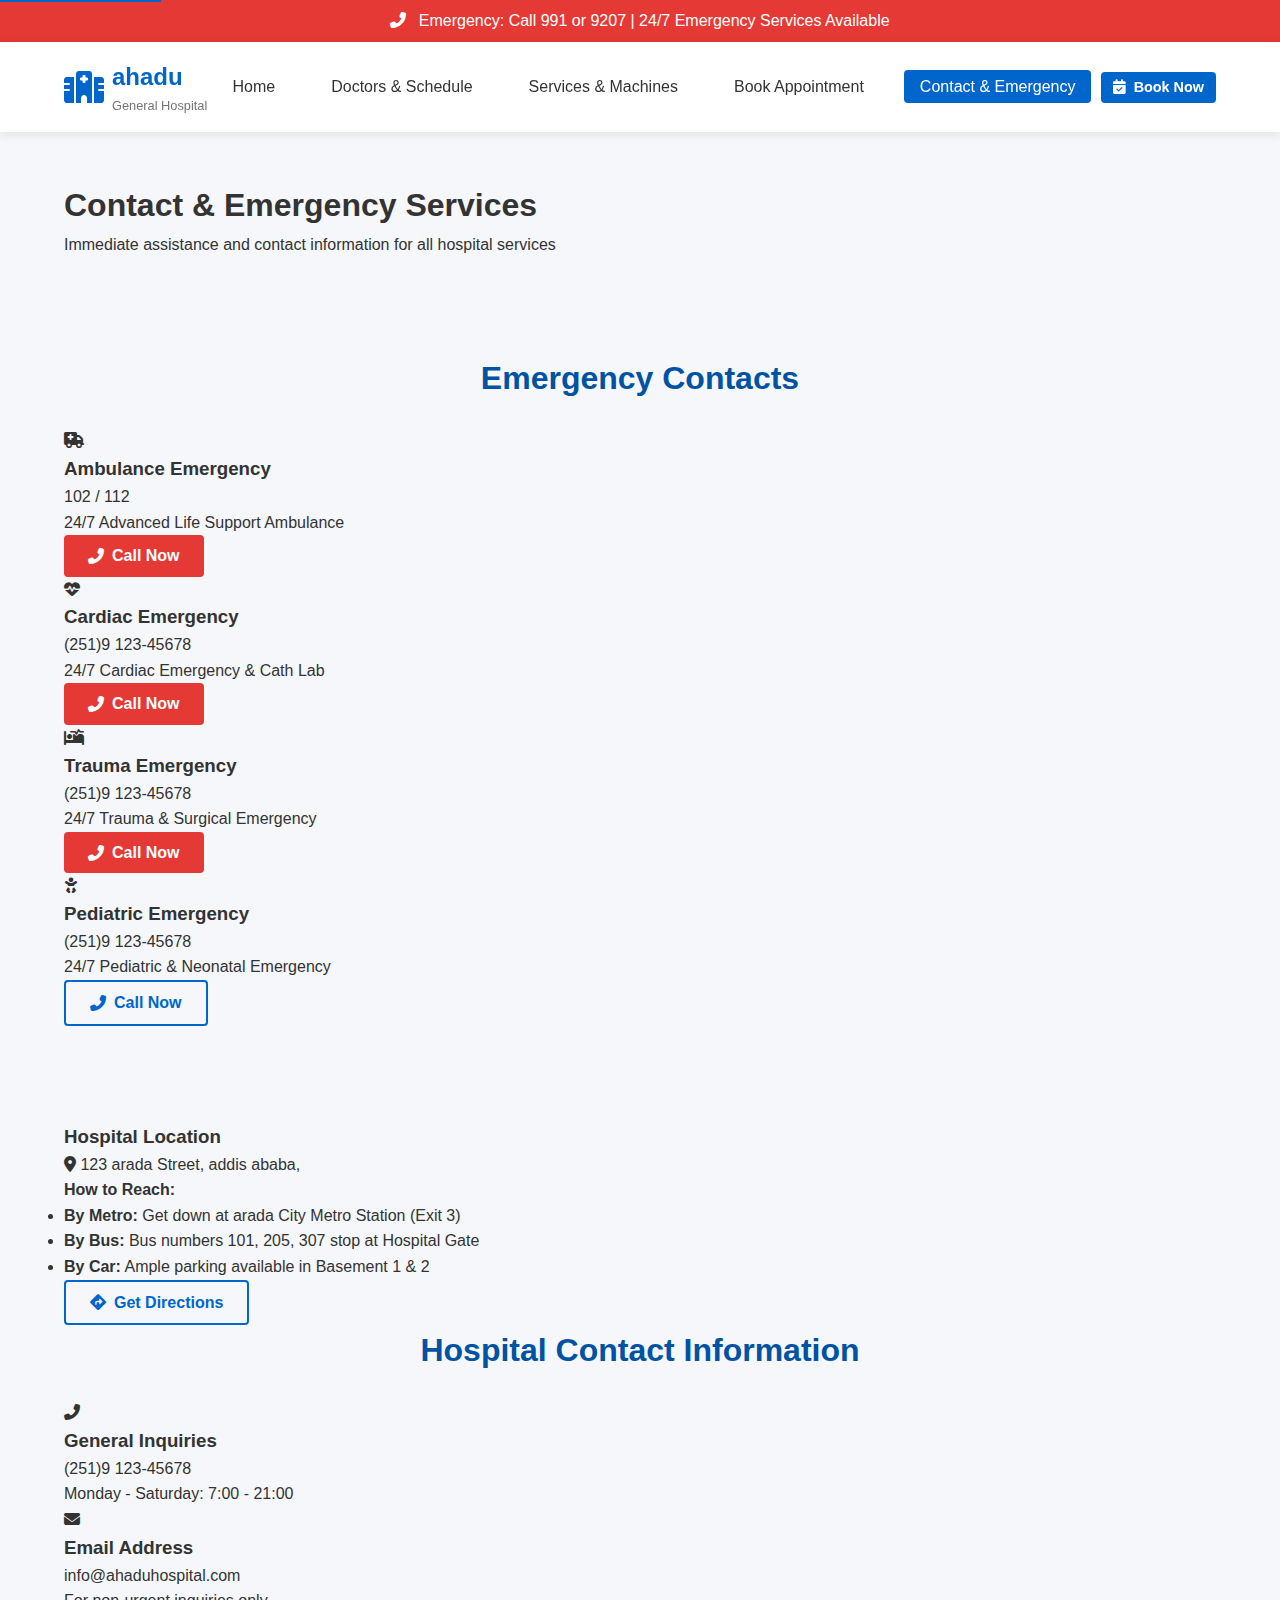
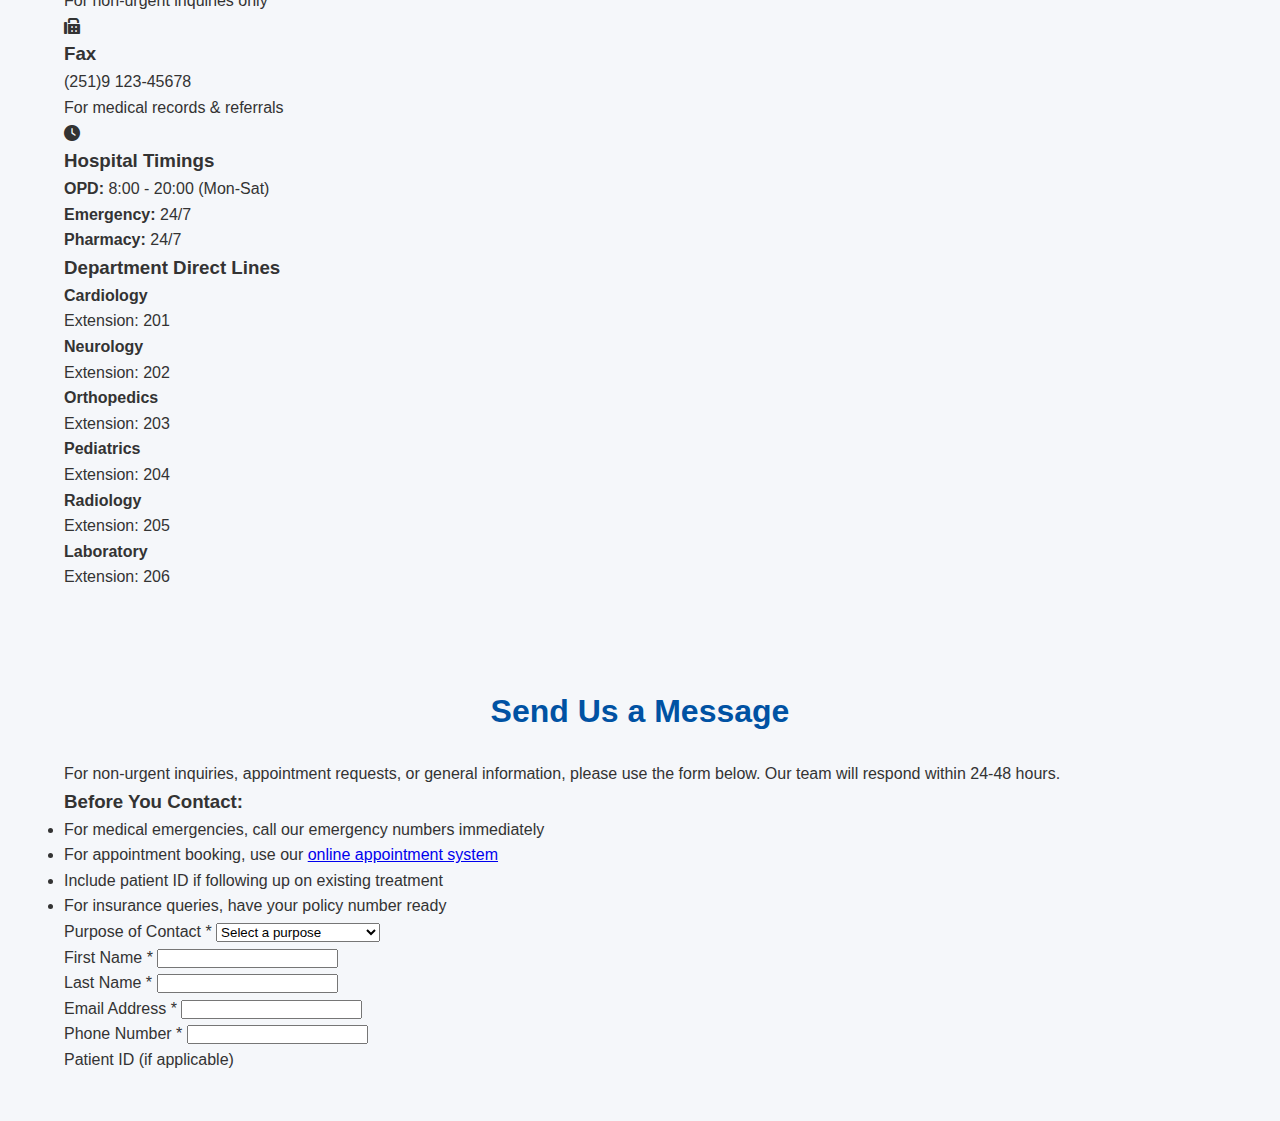
<file: contact.html>
<!DOCTYPE html>
<html lang="en">
<head>
    <meta charset="UTF-8">
    <meta name="viewport" content="width=device-width, initial-scale=1.0">
    <title>Contact & Emergency | ahadu General Hospital</title>
    <link rel="stylesheet" href="css/style.css">
    <link rel="stylesheet" href="css/responsive.css">
    <link rel="stylesheet" href="https://cdnjs.cloudflare.com/ajax/libs/font-awesome/6.4.0/css/all.min.css">
</head>
<body>
    <a href="#main-content" class="skip-link">Skip to main content</a>
    
    <!-- Emergency Banner -->
    <div class="emergency-banner">
        <div class="container">
            <p><i class="fas fa-phone-alt"></i> Emergency: Call 991 or 9207 | 24/7 Emergency Services Available</p>
        </div>
    </div>
    
    <header class="header">
        <div class="container">
            <nav class="nav" aria-label="Main navigation">
                <a href="index.html" class="logo">
                    <i class="fas fa-hospital-alt"></i>
                    <div class="logo-text">
                        <span class="logo-main">ahadu</span>
                        <span class="logo-sub">General Hospital</span>
                    </div>
                </a>
                
                <button class="menu-toggle" aria-label="Toggle menu" aria-expanded="false">
                    <span class="hamburger"></span>
                </button>
                
                <ul class="nav-menu">
                    <li><a href="index.html" class="nav-link">Home</a></li>
                    <li><a href="doctors.html" class="nav-link">Doctors & Schedule</a></li>
                    <li><a href="services.html" class="nav-link">Services & Machines</a></li>
                    <li><a href="appointments.html" class="nav-link">Book Appointment</a></li>
                    <li><a href="contact.html" class="nav-link active">Contact & Emergency</a></li>
                </ul>
                
                <div class="header-actions">
                    <a href="appointments.html" class="btn btn-primary btn-small">
                        <i class="fas fa-calendar-check"></i> Book Now
                    </a>
                </div>
            </nav>
        </div>
    </header>

    <main id="main-content">
        <!-- Contact Header -->
        <section class="page-header emergency-header">
            <div class="container">
                <h1>Contact & Emergency Services</h1>
                <p>Immediate assistance and contact information for all hospital services</p>
            </div>
        </section>

        <!-- Emergency Contacts -->
        <section class="emergency-contacts">
            <div class="container">
                <h2>Emergency Contacts</h2>
                <div class="emergency-grid">
                    <div class="emergency-contact-card critical">
                        <div class="emergency-icon">
                            <i class="fas fa-ambulance"></i>
                        </div>
                        <h3>Ambulance Emergency</h3>
                        <p class="emergency-number">102 / 112</p>
                        <p>24/7 Advanced Life Support Ambulance</p>
                        <a href="tel:102" class="btn btn-emergency">
                            <i class="fas fa-phone-alt"></i> Call Now
                        </a>
                    </div>
                    
                    <div class="emergency-contact-card critical">
                        <div class="emergency-icon">
                            <i class="fas fa-heartbeat"></i>
                        </div>
                        <h3>Cardiac Emergency</h3>
                        <p class="emergency-number">(251)9 123-45678</p>
                        <p>24/7 Cardiac Emergency & Cath Lab</p>
                        <a href="tel:0912345678" class="btn btn-emergency">
                            <i class="fas fa-phone-alt"></i> Call Now
                        </a>
                    </div>
                    
                    <div class="emergency-contact-card critical">
                        <div class="emergency-icon">
                            <i class="fas fa-procedures"></i>
                        </div>
                        <h3>Trauma Emergency</h3>
                        <p class="emergency-number">(251)9 123-45678</p>
                        <p>24/7 Trauma & Surgical Emergency</p>
                        <a href="tel:0912345678" class="btn btn-emergency">
                            <i class="fas fa-phone-alt"></i> Call Now
                        </a>
                    </div>
                    
                    <div class="emergency-contact-card">
                        <div class="emergency-icon">
                            <i class="fas fa-baby"></i>
                        </div>
                        <h3>Pediatric Emergency</h3>
                        <p class="emergency-number">(251)9 123-45678</p>
                        <p>24/7 Pediatric & Neonatal Emergency</p>
                        <a href="tel:0912345678" class="btn btn-secondary">
                            <i class="fas fa-phone-alt"></i> Call Now
                        </a>
                    </div>
                </div>
            </div>
        </section>

        <!-- Hospital Information -->
        <section class="hospital-information">
            <div class="container">
                <div class="info-content">
                    <div class="info-map">
                        <div class="map-container">
                            <div class="map-placeholder">
                                <h3>Hospital Location</h3>
                                <p><i class="fas fa-map-marker-alt"></i> 123 arada Street, addis ababa, </p>
                                <div class="map-directions">
                                    <h4>How to Reach:</h4>
                                    <ul>
                                        <li><strong>By Metro:</strong> Get down at arada City Metro Station (Exit 3)</li>
                                        <li><strong>By Bus:</strong> Bus numbers 101, 205, 307 stop at Hospital Gate</li>
                                        <li><strong>By Car:</strong> Ample parking available in Basement 1 & 2</li>
                                    </ul>
                                </div>
                                <a href="#" class="btn btn-secondary">
                                    <i class="fas fa-directions"></i> Get Directions
                                </a>
                            </div>
                        </div>
                    </div>
                    
                    <div class="info-details">
                        <h2>Hospital Contact Information</h2>
                        
                        <div class="contact-details">
                            <div class="contact-item">
                                <div class="contact-icon">
                                    <i class="fas fa-phone-alt"></i>
                                </div>
                                <div class="contact-info">
                                    <h3>General Inquiries</h3>
                                    <p class="contact-number">(251)9 123-45678</p>
                                    <p class="contact-hours">Monday - Saturday: 7:00 - 21:00</p>
                                </div>
                            </div>
                            
                            <div class="contact-item">
                                <div class="contact-icon">
                                    <i class="fas fa-envelope"></i>
                                </div>
                                <div class="contact-info">
                                    <h3>Email Address</h3>
                                    <p class="contact-email">info@ahaduhospital.com</p>
                                    <p class="contact-note">For non-urgent inquiries only</p>
                                </div>
                            </div>
                            
                            <div class="contact-item">
                                <div class="contact-icon">
                                    <i class="fas fa-fax"></i>
                                </div>
                                <div class="contact-info">
                                    <h3>Fax</h3>
                                    <p class="contact-fax">(251)9 123-45678</p>
                                    <p class="contact-note">For medical records & referrals</p>
                                </div>
                            </div>
                            
                            <div class="contact-item">
                                <div class="contact-icon">
                                    <i class="fas fa-clock"></i>
                                </div>
                                <div class="contact-info">
                                    <h3>Hospital Timings</h3>
                                    <p><strong>OPD:</strong> 8:00 - 20:00 (Mon-Sat)</p>
                                    <p><strong>Emergency:</strong> 24/7</p>
                                    <p><strong>Pharmacy:</strong> 24/7</p>
                                </div>
                            </div>
                        </div>
                        
                        <div class="department-contacts">
                            <h3>Department Direct Lines</h3>
                            <div class="department-grid">
                                <div class="department-contact">
                                    <h4>Cardiology</h4>
                                    <p>Extension: 201</p>
                                </div>
                                <div class="department-contact">
                                    <h4>Neurology</h4>
                                    <p>Extension: 202</p>
                                </div>
                                <div class="department-contact">
                                    <h4>Orthopedics</h4>
                                    <p>Extension: 203</p>
                                </div>
                                <div class="department-contact">
                                    <h4>Pediatrics</h4>
                                    <p>Extension: 204</p>
                                </div>
                                <div class="department-contact">
                                    <h4>Radiology</h4>
                                    <p>Extension: 205</p>
                                </div>
                                <div class="department-contact">
                                    <h4>Laboratory</h4>
                                    <p>Extension: 206</p>
                                </div>
                            </div>
                        </div>
                    </div>
                </div>
            </div>
        </section>

        <!-- Contact Form Section -->
        <section class="contact-form-section">
            <div class="container">
                <div class="contact-form-content">
                    <div class="form-intro">
                        <h2>Send Us a Message</h2>
                        <p>For non-urgent inquiries, appointment requests, or general information, please use the form below. Our team will respond within 24-48 hours.</p>
                        
                        <div class="contact-tips">
                            <h3>Before You Contact:</h3>
                            <ul>
                                <li>For medical emergencies, call our emergency numbers immediately</li>
                                <li>For appointment booking, use our <a href="appointments.html">online appointment system</a></li>
                                <li>Include patient ID if following up on existing treatment</li>
                                <li>For insurance queries, have your policy number ready</li>
                            </ul>
                        </div>
                    </div>
                    
                    <div class="form-container">
                        <form id="contact-form" class="contact-form">
                            <div class="form-group">
                                <label for="contact-purpose">Purpose of Contact *</label>
                                <select id="contact-purpose" name="purpose" required>
                                    <option value="" disabled selected>Select a purpose</option>
                                    <option value="general">General Inquiry</option>
                                    <option value="appointment">Appointment Related</option>
                                    <option value="billing">Billing & Insurance</option>
                                    <option value="feedback">Feedback & Complaints</option>
                                    <option value="medical-records">Medical Records</option>
                                    <option value="other">Other</option>
                                </select>
                            </div>
                            
                            <div class="form-row">
                                <div class="form-group">
                                    <label for="first-name">First Name *</label>
                                    <input type="text" id="first-name" name="first-name" required>
                                </div>
                                
                                <div class="form-group">
                                    <label for="last-name">Last Name *</label>
                                    <input type="text" id="last-name" name="last-name" required>
                                </div>
                            </div>
                            
                            <div class="form-row">
                                <div class="form-group">
                                    <label for="contact-email">Email Address *</label>
                                    <input type="email" id="contact-email" name="email" required>
                                </div>
                                
                                <div class="form-group">
                                    <label for="contact-phone">Phone Number *</label>
                                    <input type="tel" id="contact-phone" name="phone" required>
                                </div>
                            </div>
                            
                            <div class="form-group">
                                <label for="patient-id">Patient ID (if applicable)</label>
                                <input type="text"
</file>
<file: css/style.css>
/* style.css - Core styles for hospital website */

:root {
    /* Color Scheme */
    --primary-blue: #0066cc;
    --primary-dark: #0052a3;
    --secondary-teal: #00a8a8;
    --emergency-red: #e53935;
    --success-green: #4caf50;
    --warning-orange: #ff9800;
    
    /* Neutral Colors */
    --light-gray: #f5f7fa;
    --medium-gray: #e0e0e0;
    --dark-gray: #757575;
    --text-dark: #333333;
    --text-light: #ffffff;
    
    /* Spacing */
    --spacing-xs: 0.5rem;
    --spacing-sm: 1rem;
    --spacing-md: 1.5rem;
    --spacing-lg: 2rem;
    --spacing-xl: 3rem;
    
    /* Typography */
    --font-heading: 'Montserrat', sans-serif;
    --font-body: 'Open Sans', sans-serif;
}

/* Reset & Base Styles */
* {
    margin: 0;
    padding: 0;
    box-sizing: border-box;
}

body {
    font-family: var(--font-body);
    line-height: 1.6;
    color: var(--text-dark);
    background-color: var(--light-gray);
}

.container {
    width: 100%;
    max-width: 1200px;
    margin: 0 auto;
    padding: 0 var(--spacing-md);
}

/* Skip Link for Accessibility */
.skip-link {
    position: absolute;
    top: -40px;
    left: 0;
    background: var(--primary-blue);
    color: white;
    padding: 8px;
    z-index: 1001;
    text-decoration: none;
}

.skip-link:focus {
    top: 0;
}

/* Emergency Banner */
.emergency-banner {
    background-color: var(--emergency-red);
    color: var(--text-light);
    padding: var(--spacing-xs) 0;
    text-align: center;
    font-weight: 500;
}

.emergency-banner i {
    margin-right: var(--spacing-xs);
}

/* Header & Navigation */
.header {
    background-color: var(--text-light);
    box-shadow: 0 2px 10px rgba(0,0,0,0.1);
    position: sticky;
    top: 0;
    z-index: 1000;
}

.nav {
    display: flex;
    align-items: center;
    justify-content: space-between;
    padding: var(--spacing-sm) 0;
}

.logo {
    display: flex;
    align-items: center;
    text-decoration: none;
    color: var(--text-dark);
}

.logo i {
    font-size: 2rem;
    color: var(--primary-blue);
    margin-right: var(--spacing-xs);
}

.logo-text {
    display: flex;
    flex-direction: column;
}

.logo-main {
    font-family: var(--font-heading);
    font-weight: 700;
    font-size: 1.5rem;
    color: var(--primary-blue);
}

.logo-sub {
    font-size: 0.8rem;
    color: var(--dark-gray);
}

.nav-menu {
    display: flex;
    list-style: none;
    gap: var(--spacing-md);
}

.nav-link {
    text-decoration: none;
    color: var(--text-dark);
    font-weight: 500;
    padding: var(--spacing-xs) var(--spacing-sm);
    border-radius: 4px;
    transition: all 0.3s ease;
}

.nav-link:hover,
.nav-link.active {
    background-color: var(--primary-blue);
    color: var(--text-light);
}

.menu-toggle {
    display: none;
    background: none;
    border: none;
    cursor: pointer;
    padding: var(--spacing-xs);
}

.hamburger {
    display: block;
    width: 25px;
    height: 3px;
    background-color: var(--text-dark);
    position: relative;
}

.hamburger::before,
.hamburger::after {
    content: '';
    position: absolute;
    width: 100%;
    height: 100%;
    background-color: var(--text-dark);
    left: 0;
}

.hamburger::before { top: -8px; }
.hamburger::after { bottom: -8px; }

/* Buttons */
.btn {
    display: inline-flex;
    align-items: center;
    justify-content: center;
    padding: var(--spacing-xs) var(--spacing-md);
    border: none;
    border-radius: 4px;
    font-family: var(--font-heading);
    font-weight: 600;
    text-decoration: none;
    cursor: pointer;
    transition: all 0.3s ease;
    gap: var(--spacing-xs);
}

.btn-primary {
    background-color: var(--primary-blue);
    color: var(--text-light);
}

.btn-primary:hover {
    background-color: var(--primary-dark);
    transform: translateY(-2px);
}

.btn-secondary {
    background-color: var(--light-gray);
    color: var(--primary-blue);
    border: 2px solid var(--primary-blue);
}

.btn-secondary:hover {
    background-color: var(--primary-blue);
    color: var(--text-light);
}

.btn-emergency {
    background-color: var(--emergency-red);
    color: var(--text-light);
}

.btn-emergency:hover {
    background-color: #c62828;
    transform: translateY(-2px);
}

.btn-small {
    padding: 0.25rem 0.75rem;
    font-size: 0.9rem;
}

.btn-large {
    padding: 0.75rem 1.5rem;
    font-size: 1.1rem;
}

/* Hero Section */
.hero {
    padding: var(--spacing-xl) 0;
    background: linear-gradient(135deg, #f5f7fa 0%, #e4edf5 100%);
}

.hero .container {
    display: grid;
    grid-template-columns: 1fr 1fr;
    gap: var(--spacing-xl);
    align-items: center;
}

.hero h1 {
    font-family: var(--font-heading);
    font-size: 2.5rem;
    margin-bottom: var(--spacing-md);
    color: var(--primary-dark);
}

.hero p {
    font-size: 1.1rem;
    margin-bottom: var(--spacing-lg);
    color: var(--dark-gray);
}

.hero-buttons {
    display: flex;
    gap: var(--spacing-md);
}

.hero-image img {
    width: 100%;
    border-radius: 8px;
    box-shadow: 0 10px 30px rgba(0,0,0,0.1);
}

/* Quick Stats */
.quick-stats {
    background-color: var(--primary-blue);
    color: var(--text-light);
    padding: var(--spacing-lg) 0;
}

.stats-grid {
    display: grid;
    grid-template-columns: repeat(4, 1fr);
    gap: var(--spacing-md);
    text-align: center;
}

.stat-item h3 {
    font-size: 2rem;
    margin-bottom: var(--spacing-xs);
}

/* Sections Common */
section {
    padding: var(--spacing-xl) 0;
}

h2 {
    font-family: var(--font-heading);
    font-size: 2rem;
    margin-bottom: var(--spacing-md);
    color: var(--primary-dark);
    text-align: center;
}

.section-subtitle {
    text-align: center;
    color: var(--dark-gray);
    margin-bottom: var(--spacing-lg);
}

/* Footer */
.footer {
    background-color: #2c3e50;
    color: var(--text-light);
    padding: var(--spacing-xl) 0 var(--spacing-md);
}

.footer-content {
    display: grid;
    grid-template-columns: repeat(4, 1fr);
    gap: var(--spacing-lg);
    margin-bottom: var(--spacing-lg);
}

.footer-logo {
    display: flex;
    align-items: center;
    gap: var(--spacing-xs);
    color: var(--text-light);
    text-decoration: none;
    margin-bottom: var(--spacing-md);
}

.footer-links {
    list-style: none;
}

.footer-links li {
    margin-bottom: var(--spacing-xs);
}

.footer-links a {
    color: #bdc3c7;
    text-decoration: none;
    transition: color 0.3s;
}

.footer-links a:hover {
    color: var(--text-light);
}

.footer-contact p {
    margin-bottom: var(--spacing-xs);
    display: flex;
    align-items: center;
    gap: var(--spacing-xs);
}

.footer-bottom {
    text-align: center;
    padding-top: var(--spacing-md);
    border-top: 1px solid #34495e;
    color: #bdc3c7;
    font-size: 0.9rem;
}

.footer-bottom a {
    color: #bdc3c7;
    text-decoration: none;
}

.footer-bottom a:hover {
    color: var(--text-light);
}
</file>
<file: css/responsive.css>
/* css/responsive.css - Mobile Responsive Styles */

/* ====== TABLET STYLES (max-width: 1024px) ====== */
@media (max-width: 1024px) {
    .container {
        padding: 0 30px;
    }
    
    .hero .container {
        grid-template-columns: 1fr;
        gap: 40px;
    }
    
    .hero-content {
        text-align: center;
    }
    
    .hero-buttons {
        justify-content: center;
    }
    
    .stats-grid {
        grid-template-columns: repeat(2, 1fr);
    }
    
    .footer-content {
        grid-template-columns: repeat(2, 1fr);
        gap: 30px;
    }
    
    .emergency-content {
        grid-template-columns: 1fr;
        gap: 40px;
    }
}

/* ====== MOBILE STYLES (max-width: 768px) ====== */
@media (max-width: 768px) {
    /* Navigation */
    .nav-menu {
        display: none;
        position: fixed;
        top: 0;
        left: 0;
        right: 0;
        bottom: 0;
        background: white;
        flex-direction: column;
        padding: 80px 30px 30px;
        z-index: 999;
        overflow-y: auto;
    }
    
    .nav-menu.show {
        display: flex;
    }
    
    .menu-toggle {
        display: block;
    }
    
    .nav-link {
        padding: 15px;
        font-size: 1.1rem;
        justify-content: center;
        border-bottom: 1px solid #eee;
    }
    
    .nav-link.active {
        border-bottom: 2px solid #0056b3;
    }
    
    /* Hero Section */
    .hero {
        padding: 60px 0;
    }
    
    .hero-content h1 {
        font-size: 2.2rem;
    }
    
    .hero-buttons {
        flex-direction: column;
    }
    
    .hero-buttons .btn {
        width: 100%;
        justify-content: center;
    }
    
    /* Stats */
    .stats-grid {
        grid-template-columns: 1fr;
        gap: 20px;
    }
    
    /* Footer */
    .footer-content {
        grid-template-columns: 1fr;
        gap: 30px;
    }
    
    /* Forms */
    .form-row {
        grid-template-columns: 1fr;
        gap: 0;
    }
    
    /* Emergency Contact */
    .emergency-contact {
        flex-direction: column;
    }
    
    /* Page Header */
    .page-header {
        padding: 60px 0;
    }
    
    .page-header h1 {
        font-size: 2rem;
    }
}

/* ====== SMALL MOBILE (max-width: 480px) ====== */
@media (max-width: 480px) {
    .container {
        padding: 0 20px;
    }
    
    .hero-content h1 {
        font-size: 1.8rem;
    }
    
    .hero-content p {
        font-size: 1rem;
    }
    
    h2 {
        font-size: 1.5rem;
    }
    
    h3 {
        font-size: 1.3rem;
    }
    
    .btn {
        padding: 10px 20px;
        font-size: 0.9rem;
    }
    
    .doctor-card,
    .department-card {
        padding: 20px;
    }
    
    .stat-item {
        padding: 20px 15px;
    }
    
    .stat-item h3 {
        font-size: 2rem;
    }
}

/* ====== LARGE DESKTOP (min-width: 1400px) ====== */
@media (min-width: 1400px) {
    .container {
        max-width: 1320px;
    }
}

/* ====== PRINT STYLES ====== */
@media print {
    .emergency-banner,
    .header,
    .footer,
    .btn {
        display: none !important;
    }
    
    body {
        background: white !important;
        color: black !important;
    }
    
    .container {
        max-width: 100% !important;
        padding: 0 !important;
    }
}
</file>
